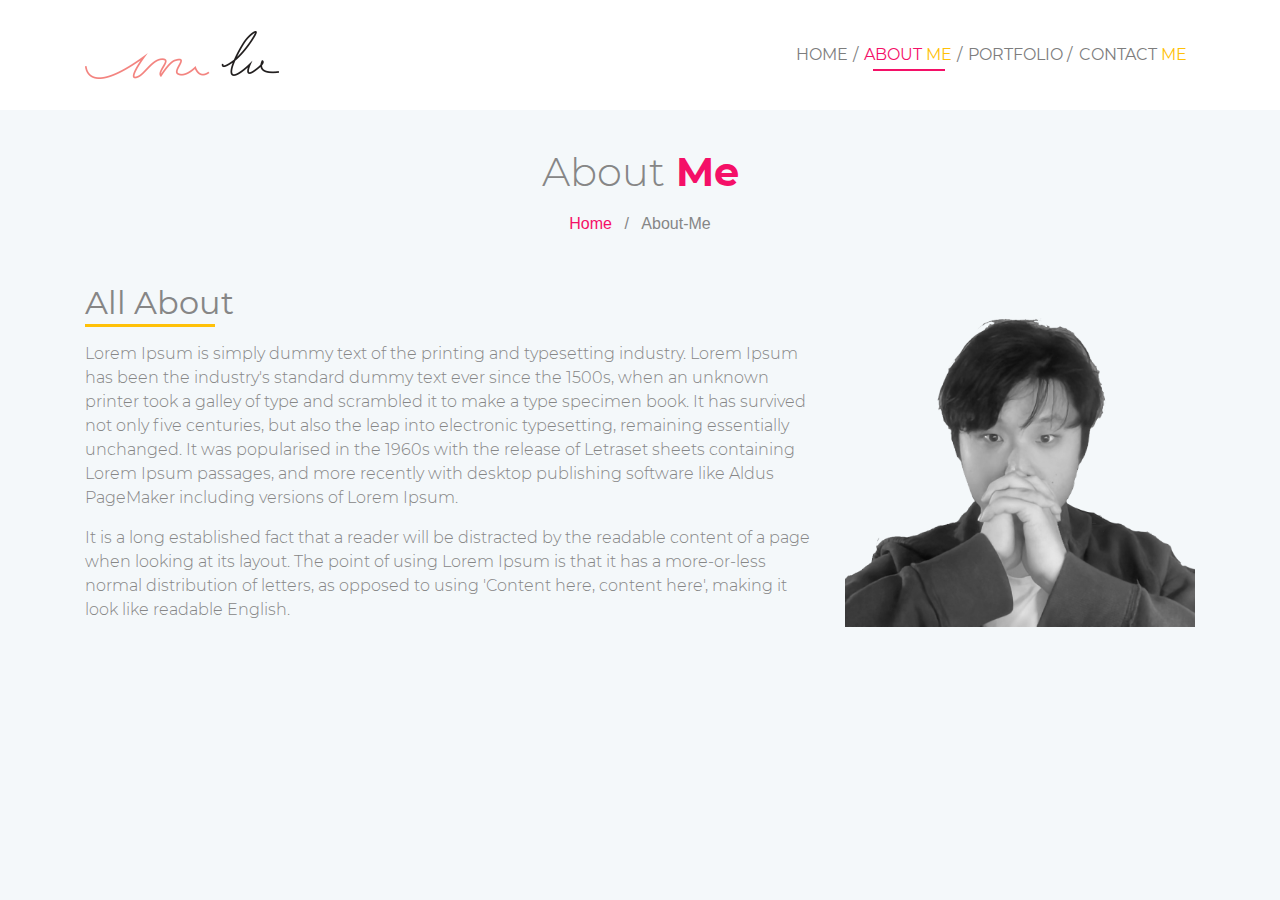
<file: about.html>
<!DOCTYPE html>
<html lang="en">

	

<head>

    	<!-- Define Charset -->
		<meta charset="utf-8"/>
    
    	<!-- Page Title -->
    	<title>About - Siming Qiao</title>
        
        <!-- Responsive Metatag -->
		<meta name="viewport" content="width=device-width, initial-scale=1, maximum-scale=1" />
	
    	 <!-- Short description of your web-page -->
    	<meta name="description" content="Julia-Dee | Personal Blog Responsive HTML5 Template">
		
        <!-- Important to put relevant and correct keywords in your meta tags in the source of your web-page -->
    	<meta name="keywords" content="Personal Blog Responsive HTML5 Template, Bootstrap Personal Blog Templates" />
        
        <link rel="shortcut icon" href="img/favicon.png" >
        
        <!-- Custom styles -->
    	<link rel="stylesheet" type="text/css" href="css/style.css">

    	<!-- Bootstrap core CSS -->
    	<link rel="stylesheet" type="text/css" href="css/bootstrap.css">
		
		<!-- Custom fonts -->
    	<link rel="stylesheet" type="text/css" href="fonts/font-awesome/css/font-awesome.min.css">

  	</head>

  	<body>

    	<!-- Main Navigation -->
    	<nav class="navbar navbar-expand-lg navbar-light fixed-top" id="mainNav">
      		<div class="container">
        		<a class="navbar-brand js-scroll-trigger" href="index.html">
                	<img class="img-fluid" src="img/logo.png" alt="logo">
                </a>
            	<button class="navbar-toggler navbar-toggler-right" type="button" data-toggle="collapse" data-target="#navbarResponsive" aria-controls="navbarResponsive" aria-expanded="false" aria-label="Toggle navigation">
              	<span class="navbar-toggler-icon"></span>
            	</button>
        		<div class="collapse navbar-collapse" id="navbarResponsive">
          			<ul class="navbar-nav nav-pills ml-auto">
                    	<li class="nav-item">
              				<a class="nav-link" href="index.html">Home</a>
            			</li>
            			<li class="nav-item">
              				<a class="nav-link active" href="about.html">About <span>Me</span></a>
            			</li> 
						<li class="nav-item">
                      		<a class="nav-link" href="portfolio.html">Portfolio</a>
                    	</li>
                    
                    	<li class="nav-item">
                      		<a class="nav-link" href="contact.html">Contact <span>Me</span></a>
                    	</li>
                  	</ul>
        		</div>
      		</div>
    	</nav>
        
        <div class="content-section">
            <section>
                <div class="container">
                	<!-- Breadcrumb Navigation -->
                    <div class="row">
						<div class="col-md-12 col-lg-12 col-sm-12 col-12 text-center">	
							<div class="seprate-page-title pt-5 pb-4">
								<h1><span>About</span><span> Me</span></h1>
                                <ul class="breadcrumb">
                                    <li><a href="index.html">Home</a></li>
                                    <li>About-Me</li>
                                </ul>
							</div>
						</div>
					</div>
                    
                    <div class="row">
                    	<div class="col-lg-8 col-md-8 col-sm-8">
                    		<h2 class="underliner">All About</h2>
                    		<p>Lorem Ipsum is simply dummy text of the printing and typesetting industry. Lorem Ipsum has been the industry's standard dummy text ever since the 1500s, when an unknown printer took a galley of type and scrambled it to make a type specimen book. It has survived not only five centuries, but also the leap into electronic typesetting, remaining essentially unchanged. It was popularised in the 1960s with the release of Letraset sheets containing Lorem Ipsum passages, and more recently with desktop publishing software like Aldus PageMaker including versions of Lorem Ipsum.</p>
                            <p>It is a long established fact that a reader will be distracted by the readable content of a page when looking at its layout. The point of using Lorem Ipsum is that it has a more-or-less normal distribution of letters, as opposed to using 'Content here, content here', making it look like readable English.</p>
                        </div>
                        <div class="col-lg-4 col-md-4 col-sm-4 text-center">
                        	<img class="img-fluid" src="img/freelancer.png" alt="about-me-image">
                        </div>
                    </div>
                    
                    
                    
                </div>
            </section>
        </div>
        

        
        <!-- Bootstrap core JavaScript -->
    	<script src="js/jquery.min.js"></script>
    	<script src="js/bootstrap.min.js"></script>
        
       	<!-- Custom JavaScript -->
        <script type="text/javascript" src="js/custom.js"></script>

  	</body>


</html>
</file>
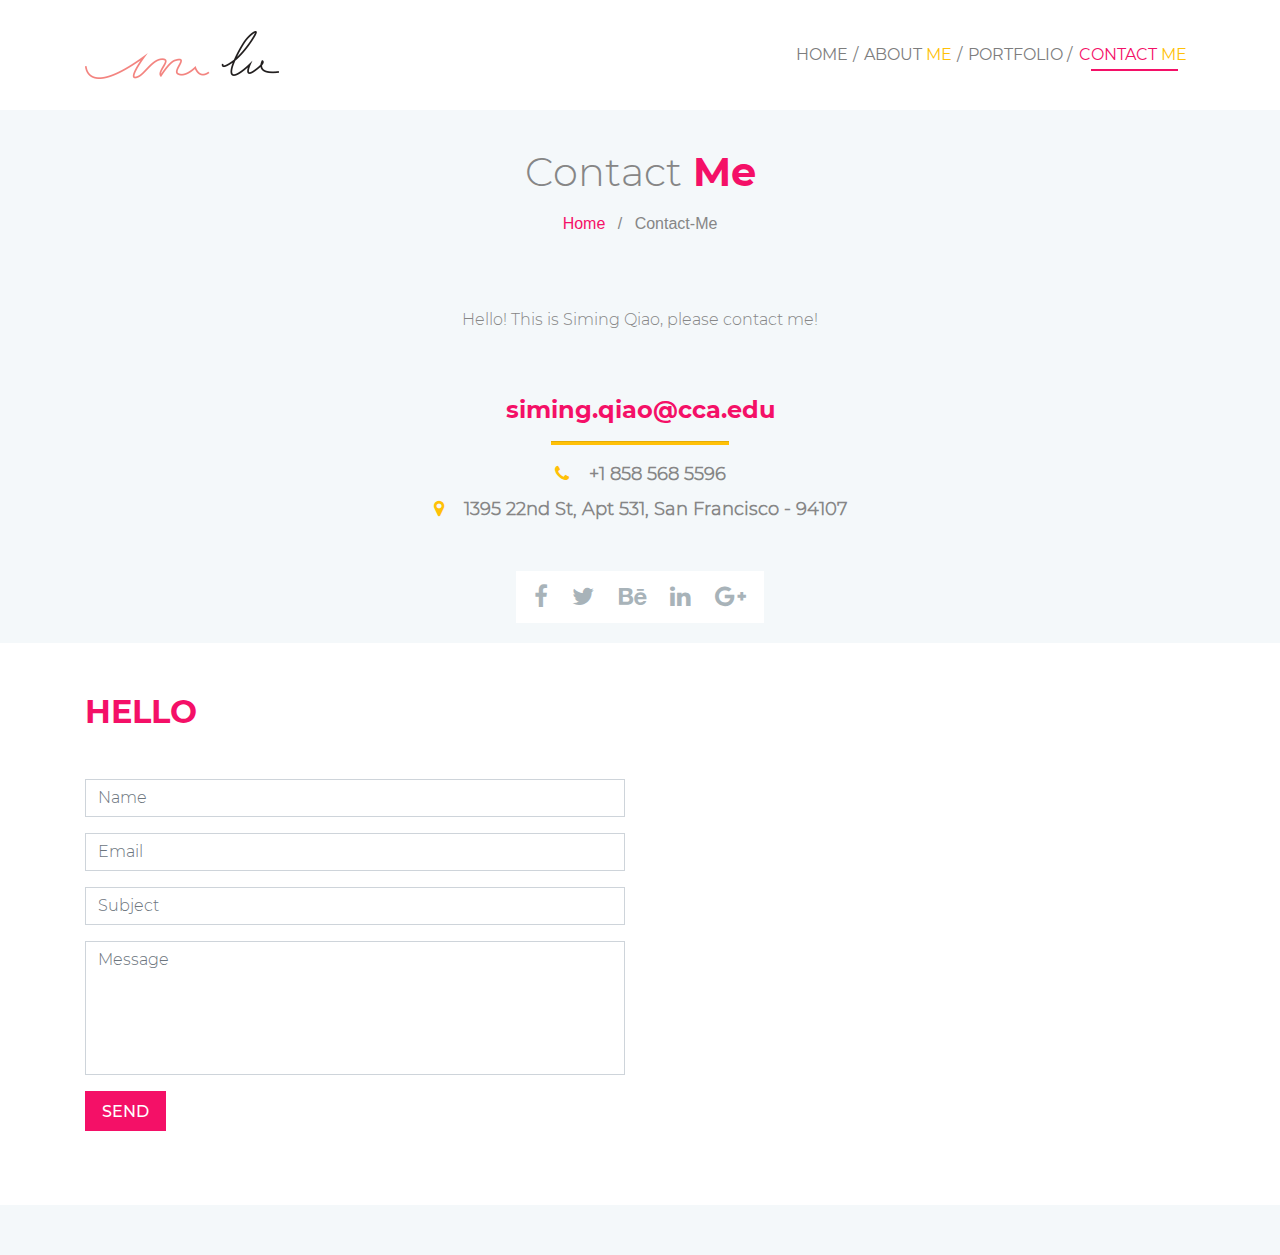
<file: contact.html>
<!DOCTYPE html>
<html lang="en">

	

<head>

    	<!-- Define Charset -->
		<meta charset="utf-8"/>
    
    	<!-- Page Title -->
    	<title>Contact Me - Siming Qiao Personal Portfolio</title>
        
        <!-- Responsive Metatag -->
		<meta name="viewport" content="width=device-width, initial-scale=1, maximum-scale=1" />
	
    	 <!-- Short description of your web-page -->
    	<meta name="description" content="Julia-Dee | Personal Blog Responsive HTML5 Template">
		
        <!-- Important to put relevant and correct keywords in your meta tags in the source of your web-page -->
    	<meta name="keywords" content="Personal Blog Responsive HTML5 Template, Bootstrap Personal Blog Templates" />
        
        <link rel="shortcut icon" href="img/favicon.png" >
        
        <!-- Custom styles -->
    	<link rel="stylesheet" type="text/css" href="css/style.css">

    	<!-- Bootstrap core CSS -->
    	<link rel="stylesheet" type="text/css" href="css/bootstrap.css">
		
		<!-- Custom fonts -->
    	<link rel="stylesheet" type="text/css" href="fonts/font-awesome/css/font-awesome.min.css">

  	</head>

  	<body>

    	<!-- Main Navigation -->
    	<nav class="navbar navbar-expand-lg navbar-light fixed-top" id="mainNav">
      		<div class="container">
        		<a class="navbar-brand js-scroll-trigger" href="index.html">
                	<img class="img-fluid" src="img/logo.png" alt="logo">
                </a>
            	<button class="navbar-toggler navbar-toggler-right" type="button" data-toggle="collapse" data-target="#navbarResponsive" aria-controls="navbarResponsive" aria-expanded="false" aria-label="Toggle navigation">
              	<span class="navbar-toggler-icon"></span>
            	</button>
        		<div class="collapse navbar-collapse" id="navbarResponsive">
          			<ul class="navbar-nav nav-pills ml-auto">
                    	<li class="nav-item">
              				<a class="nav-link" href="index.html">Home</a>
            			</li>
            			<li class="nav-item">
              				<a class="nav-link" href="about.html">About <span>Me</span></a>
            			</li> 
						<li class="nav-item">
                      		<a class="nav-link" href="portfolio.html">Portfolio</a>
                    	</li>
                    	
                    	<li class="nav-item">
                      		<a class="nav-link active" href="contact.html">Contact <span>Me</span></a>
                    	</li>
                  	</ul>
        		</div>
      		</div>
    	</nav>
        
        <div class="content-section">
            <section>
                <div class="container">
                    <div class="row">
						<div class="col-md-12 col-lg-12 col-sm-12 col-12 text-center">	
                        	<!-- Breadcrumb Navigation -->
							<div class="seprate-page-title pt-5 pb-4">
								<h1><span>Contact</span><span> Me</span></h1>
                                <ul class="breadcrumb">
                                    <li><a href="index.html">Home</a></li>
                                    <li>Contact-Me</li>
                                </ul>
							</div>
                            <!-- Contact Content -->
                            <br>
                            <div class="contact-me">
                            	<p>Hello! This is Siming Qiao, please contact me!</p>
                                 <br><br>
                                <!-- Email Address -->
                           	 	<h4><a href="mailto:siming.qiao@cca.edu">siming.qiao@cca.edu</a></h4>
                                <hr>
                                <!-- Phone Number -->
                                <h6><i class="fa fa-phone" aria-hidden="true"></i> &nbsp; &nbsp;+1 858 568 5596</h6>
                                <!-- Address -->
                                <h6><i class="fa fa-map-marker" aria-hidden="true"></i> &nbsp; &nbsp;1395 22nd St, Apt 531, San Francisco - 94107</h6>
                                <br>
                                <!-- Social Media Account -->
                                <div class="contact-social mt-3">
                                    <a href="#"><i class="fa fa-facebook" aria-hidden="true"></i></a>
                                    <a href="#"><i class="fa fa-twitter" aria-hidden="true"></i></a>
                                    <a href="#"><i class="fa fa-behance" aria-hidden="true"></i></a>
                                    <a href="https://www.linkedin.com/in/siming-qiao-b80783262/"><i class="fa fa-linkedin" aria-hidden="true"></i></a>
                                    <a href="#"><i class="fa fa-google-plus"></i></a>
                                </div>
                           	</div>       
						</div>
					</div>
                </div>
            </section>
            
            <section>
            	<div class="say-hello">
                	<div class="container">
                    	<div class="row">
                        	<!-- Left Column -->
                        	<div class="col-lg-6 col-md-12">
                            	<h2>HELLO</h2>
                                <!-- Contact Form -->
                            	<form method="post" action="contact.html" class="mt-5 mb-4">
                                	<div class="form-group">
                                    	<input type="text" class="form-control" placeholder="Name" required>
                                    </div>
                                    <div class="form-group">
                                        <input type="email" class="form-control" placeholder="Email" required>
                                    </div>
                                    <div class="form-group">
                                        <input type="text" class="form-control" placeholder="Subject">
                                    </div>
                                    <div class="form-group">
                                      <textarea class="form-control" rows="5" placeholder="Message" required></textarea>
                                    </div>
                                    <input type="submit" class="form-btn" value="SEND">
                                </form>	
                            </div>
                            
                            <!-- Right Column -->
                            <div class="col-lg-6 col-md-12">
                            	<!-- Google Map Script -->
                            	<iframe src="https://www.google.com/maps/embed?pb=!1m18!1m12!1m3!1d3154.39649137368!2d-122.39693644882644!3d37.75730037966332!2m3!1f0!2f0!3f0!3m2!1i1024!2i768!4f13.1!3m3!1m2!1s0x808f7f0be54270e5%3A0x1edba54208b47af5!2sThe%20Landing%20Apartments!5e0!3m2!1sen!2sus!4v1674135922567!5m2!1sen!2sus" width="600" height="450" style="border:0;" allowfullscreen="" loading="lazy" referrerpolicy="no-referrer-when-downgrade"></iframe>
                            </div>
                        </div>
                    </div>
                </div>
            </section>
        </div>
		
        <!-- Footer -->

        
        <!-- Bootstrap core JavaScript -->
    	<script src="js/jquery.min.js"></script>
    	<script src="js/bootstrap.min.js"></script>
        
        <!-- Custom JavaScript -->
        <script type="text/javascript" src="js/custom.js"></script>

  	</body>


</html>
</file>
<file: css/style.css>
/*------------------------------------------------------------------
[Master Stylesheet]

Project		:    Julia-dee
Version		:    1.0
Primary use	:    Personal Blog
-------------------------------------------------------------------*/

/*------------------------------------------------------------------
[ Home Page Layout]
1. Body
    2. Main Navigation
        2.1. Header
    3. Content 
        3.1. About Me
        3.2. My Skills
		3.3. Work Experiance
		3.4. My Work
		3.5. How to Work
		3.6. Freelancer
		3.7. Contact Me  
    4. Footer 
-------------------------------------------------------------------*/

/*------------------------------------------------------------------
[ About Me Page Layout]
1. Body
    2. Main Navigation
        2.1. Header
    3. Content 
		3.1. Breadcrumb Navigation
        3.1. Content 
    4. Footer 
-------------------------------------------------------------------*/

/*------------------------------------------------------------------
[ Blog Page Layout]
1. Body
    2. Main Navigation
    3. Content 
		3.1. Breadcrumb Navigation
        3.2. Content 
			3.2.1. Left Column
				3.2.1.1. Blog Content
				3.2.1.2. Blog Pagination
			3.2.2. Right Column / Sidebar
				3.2.2.1. Blog Search
				3.2.2.2. Recent Post
				3.2.2.3. Blog Category
				3.2.2.4. Blog Tags
				3.2.2.5. Blog Archive Date
    4. Footer 
-------------------------------------------------------------------*/

/*------------------------------------------------------------------
[ Single Blog Page Layout]
1. Body
    2. Main Navigation
    3. Breadcrumb Navigation 
	4. Blog Title
	5. Blog Created Date
	6. Content
		6.1. Left Column
			6.1.1. Blog Content
			6.1.2. Share Blog on Social Media
			6.1.3. Next/Previous Blog Navigation
			6.1.4. Releted Blog
			6.1.5. Blog Comments
			6.1.6. Blog Comment Reply
			6.1.7. Leave a Reply Form
		6.2. Right Column / Sidebar
			6.2.1. Blog Search
			6.2.2. Recent Post
			6.2.3. Blog Category
			6.2.4. Blog Tags
			6.2.5. Blog Archive Date 
    7. Footer 
-------------------------------------------------------------------*/

/*------------------------------------------------------------------
[ Contact Page Layout]
1. Body
    2. Main Navigation
    3. Breadcrumb Navigation 
	4. Contact Content
		4.1. Email Address
		4.2. Phone Number 
		4.3. Address
		4.4. Social Icon
	5. Left Column
		6.1. Contact Form	
	6. Right Column	
		6.1. Google Map  
    7. Footer 
-------------------------------------------------------------------*/

/*------------------------------------------------------------------
[ 404 Page Layout]
1. Body
    2. Main Navigation
    3. Breadcrumb Navigation 
	4. Title
	5. Social Icon
	6. Home & Contact Button
	7. Footer
-------------------------------------------------------------------*/ 

/*------------------------------------------------------------------
[ Portfolio Page Layout]
1. Body
    2. Main Navigation
    3. Breadcrumb Navigation 
	4. Content
		4.1. Portfolio Category Tab
		4.2. Portfolio Content
			4.2.1. Portfolio Block
				4.2.1.1. Portfolio Image
				4.2.1.2. Portfolio Title
				4.2.1.3. Portfolio Modal
	7. Footer
-------------------------------------------------------------------*/ 

/* Comman CSS for use all pages*/

/* [Typography] */
@font-face {
    font-family: Montserrat-Regular;
    src: url(../fonts/Montserrat-Regular.ttf);
}
@font-face {
    font-family: Montserrat-Medium;
    src: url(../fonts/Montserrat-Medium.ttf);
}
@font-face {
    font-family: Montserrat-Light;
    src: url(../fonts/Montserrat-Light.ttf);
}
@font-face {
    font-family: Montserrat-Bold;
    src: url(../fonts/Montserrat-Bold.ttf);
}
@font-face {
    font-family: Montserrat-SemiBoldItalic;
    src: url(../fonts/Montserrat-SemiBoldItalic.ttf);
}
a:hover {
	text-decoration:none !important;
}
a:focus {
    border-color: #f41067 !important;
	box-shadow: none !important;
    outline:0px !important;
    -webkit-appearance:none;
}
a{
	transition:all 320ms ease-in-out;
	-moz-transition:all 320ms ease-in-out;
	-ms-transition:all 320ms ease-in-out;
	-o-transition:all 320ms ease-in-out;
	-webkit-transition:all 320ms ease-in-out;
}
body {
	background-color:#f4f8fa !important;
}
.container-fluid {
	padding:0px !important;	
}
.modal-title {
	font-family: Montserrat-Bold;
    color: #f41067;
    margin-right: 20px;
    font-size: 24px;
}
.modal-body {
	font-family: Montserrat-Light;
	color:#868686;
	text-align:left;
	overflow-y: auto;
}
.pro-date, .pro-client, .pro-category {
	font-family: Montserrat-Regular !important;
    color: #f41067 !important;
    margin-bottom: 0px;
	text-align:center;
}
.model-img {
	margin:0px auto;
	width:100%;	
}
.modal-footer {
    justify-content: center !important;
    border-top: none !important;
	padding-top:0px !important;
}
.btn-close{
	color: #ffffff;
    font-family: Montserrat-Medium;
    padding: 7px 16px 5px 16px;
    background-color: #f41067;
    cursor: pointer;
}

/* Top Page Scrolling Arrow */
#return-to-top {
    position: fixed;
    bottom: 20px;
    right: 20px;
    background: #ffd966;
    width: 40px;
    height: 40px;
    display: block;
    text-decoration: none;
    -webkit-border-radius: 35px;
    -moz-border-radius: 35px;
    border-radius: 35px;
    display: none;
    -webkit-transition: all 0.3s linear;
    -moz-transition: all 0.3s ease;
    -ms-transition: all 0.3s ease;
    -o-transition: all 0.3s ease;
    transition: all 0.3s ease;
}

#return-to-top i {
    color: #fff;
    margin: 0;
    position: relative;
    left: 11px;
    top: 7px;
    font-size: 19px;
    -webkit-transition: all 0.3s ease;
    -moz-transition: all 0.3s ease;
    -ms-transition: all 0.3s ease;
    -o-transition: all 0.3s ease;
    transition: all 0.3s ease;
}
#return-to-top:hover {
    background: #ffc107;
}
#return-to-top:hover i {
    color: #fff;
    top: 5px;
}


/* Main Navigation */
.navbar {
	padding-top:26px !important;
	padding-bottom:26px !important;
	background-color:#FFFFFF;
}
.navbar .navbar-nav .nav-item a {
	font-family: Montserrat-Regular;
	color:#7d7d7d !important;
	text-transform:uppercase;
    position: relative;
   	display: block;	
} 
.navbar-nav>li>a:after {
	transition:all 320ms ease-in-out;
	-moz-transition:all 320ms ease-in-out;
	-ms-transition:all 320ms ease-in-out;
	-o-transition:all 320ms ease-in-out;
	-webkit-transition:all 320ms ease-in-out;
}
.navbar .navbar-nav .nav-item a span {
	color:#ffc107 !important;
}
.navbar .navbar-nav .nav-item a:hover {
	color:#f41067 !important;
}
.navbar .navbar-nav .nav-item a:hover:after {
	opacity:1;
	bottom:4px;
}	
.navbar .navbar-nav .nav-item a:after {
    content: '';
    position: absolute;
    bottom: -5px;
    width: 70%;
    left: 16%;
    height: 2px;
    background-color: #f41067;
    opacity: 0;	
}	
.navbar .navbar-nav .nav-item a:before {
    content: '/';
    position: absolute;
    left: -3%;
	color:#7d7d7d !important;
}	
.navbar .navbar-nav .nav-item:first-child a:before {
	content: none !important;	
}
.navbar .navbar-nav .nav-item .active:after {
	content: '';
    position: absolute;
    bottom: 4px;
    width: 70%;
    left: 16%;
    height: 2px;
    background-color: #f41067;
    opacity: 1;
}
.nav-pills .nav-link.active {
    background-color: #ffffff !important;
}
.navbar .navbar-nav .nav-item .active {
	color:#f41067 !important;	
}

/* Footer */
footer p{
	font-family: Montserrat-Regular;
	text-align:center;
	color: #9b9b9b;
	text-transform:uppercase;
}


/*=========================================
		Home Page CSS Start Here
=========================================*/

/* Header Top Section*/
.header-top{
    margin-top:97px;
    background-image:url(../img/hello-background.jpg);
    background-size: cover;
    background-repeat: no-repeat;
}
.hello {
   	background-image:url(../img/hello.png);
    background-position: left;
    background-repeat: no-repeat;
    background-size: contain;
	padding: 10px 10px 23px 25px;
	margin-top:90px;
}
.hello h2 {
	color:#ffffff;
	text-transform:uppercase;
	font-family: Montserrat-Medium;
}
.name h1 span:first-child {
	font-family: Montserrat-Light;
	color:#868686;
}
.name h1 span:last-child {
	font-family: Montserrat-Bold;
	color:#f41067;
}
.name h5{
	font-family: Montserrat-Light;
	color:#868686;
}
.resume a {
	color:#ffffff;
	font-family: Montserrat-Medium;
	padding:8px 16px;
	background-color:#f41067;
	border:1px solid #f41067;
}
.resume a:hover {
	color:#f41067;
	border:1px solid #f41067;
	background-color:#FFFFFF;
}
.social {
	margin-top:90px;
	background-color:#ffffff;
	display:inline-block;
	padding-top:8px;
	padding-bottom:8px;
}
.social a {
	color:#a8b3b9;
	font-size:24px;
	padding:5px 10px;
}
.social a:first-child {
	padding-left:18px !important;
}

.social a:last-child {
	padding-right:18px;
}
.social a:hover {
	color:#f41067;
}

/* About Me Section */
.about-me-heading h1 {
    padding-right: 30px !important;
    padding-top: 10px;
    padding-bottom: 10px;
    border-radius: 0px 40px 40px 0px;
    background-color: #ffffff;
    display: inline-block;
    padding-left: 9%;
}
.about-me-heading h1 span:first-child {
	font-family: Montserrat-Light;
	color:#868686;
}
.about-me-heading h1 span:last-child{
	font-family: Montserrat-Bold;
	color:#f41067;
}
.about-content p {
	font-family: Montserrat-Light;
	color:#868686;
	text-align: justify;
}

/* My Skills Section */
.skill {
	color:#5f5f5f;
	font-family: Montserrat-Medium;
}
.skill span {
	margin-right: 10px;
}
.my-skill-heading h1 {
	padding-top: 10px;
	padding-bottom: 10px;
	border-radius: 40px 0px 0px 40px;
	background-color: #ffffff;
	display: inline-block;
	float:right;
	padding-right:9%;
	padding-left:30px;
}
#skill-progress {
	color:#5f5f5f;
	font-family: Montserrat-Medium;
}	
.my-skill-heading h1 span:first-child {
	font-family: Montserrat-Light;
	color:#868686;
}
.my-skill-heading h1 span:last-child {
	font-family: Montserrat-Bold;
	color:#f41067;
}
.skillbar {
	position:relative;
	display:block;
	margin-bottom:15px;
	width:100%;
	background:#eee;
	height:10px;
	border-radius:3px;
	-moz-border-radius:3px;
	-webkit-border-radius:3px;
	-webkit-transition:0.4s linear;
	-moz-transition:0.4s linear;
	-ms-transition:0.4s linear;
	-o-transition:0.4s linear;
	transition:0.4s linear;
	-webkit-transition-property:width, background-color;
	-moz-transition-property:width, background-color;
	-ms-transition-property:width, background-color;
	-o-transition-property:width, background-color;
	transition-property:width, background-color;
}
.skillbar-bar {
	height:10px;
	width:0px;
	background: #ffc107;
	border-radius:3px;
	-moz-border-radius:3px;
	-webkit-border-radius:3px;
}

/* Work Exp Section*/
.work-exp-heading h1 {
    padding-right: 30px !important;
    padding-top: 10px;
    padding-bottom: 10px;
    border-radius: 0px 40px 40px 0px;
    background-color: #ffffff;
    display: inline-block;
    padding-left: 9%;
}
.work-exp-heading h1 span:first-child {
	font-family: Montserrat-Light;
	color:#868686;
}
.work-exp-heading h1 span:last-child {
	font-family: Montserrat-Bold;
	color:#f41067;
}
.list-group.vertical-steps {
  padding-left:10px;
}
.list-group.vertical-steps .list-group-item {
  border:none;
  border-left: 2px solid #fbc10a;
  box-sizing:border-box;
  border-radius:0;
  padding-left:20px;
  padding-right:0px;
  padding-bottom:20px;  
  padding-top:0px;
  background-color: transparent;
}
.list-group.vertical-steps .list-group-item.active {
  background-color:transparent;
  color:inherit;
}
.list-group.vertical-steps .list-group-item:last-child {
  border-left:3px solid transparent;
  padding-bottom:0;
}
.list-group.vertical-steps .list-group-item::before {
    border-radius: 50%;
    background-color: #ffffff;
    color: #fff;
    content: '';
    display: inline-block;
    float: left;
    height: 17px;
    line-height: 25px;
    margin-left: -29px;
    text-align: center;
    width: 17px; 
}
.list-group.vertical-steps .list-group-item span, 
.list-group.vertical-steps .list-group-item a {
  overflow:hidden;
  padding-top:2px;
}
.list-group.vertical-steps .list-group-item.completed {
	border-left: 1px solid #e8e8e8;
}
.list-group.vertical-steps .list-group-item.completed::before {
    color: #fff;
    border: 5px solid #fbc10a;
}
.list-group-item h4 {
	font-family: Montserrat-Bold;
	color: #f41067;
	margin-right:20px;
	font-size:24px;
	float: left 
}
.list-group-item span {
	background-color: #ffc107;
	padding:3px 10px;
	color:#ffffff;
	border-radius:15px;
	font-size:13px;
	font-family: Montserrat-SemiBoldItalic;
}
.list-group-item h5 {
	font-family: Montserrat-Medium;
	color: #5f5f5f;
	text-transform:uppercase;
	clear:both;
	font-size:18px;
}
.list-group-item p {
	 font-family: Montserrat-Light;
	 color: #868686;
	 font-size:16px;
}

/* My Work Section*/
#my-work {
	background-color:#FFF;	
}
.work-title h1 span:first-child {
	font-family: Montserrat-Light;
	color:#868686;
}
.work-title h1 span:last-child {
	font-family: Montserrat-Bold;
	color:#f41067;
}
.tabs-wrapper .nav .nav-item a {
    padding: 5px 18px;
    color: #868686;
    border-radius: 30px;
    font-family: Montserrat-Regular;
	display: inline-block;
	font-weight:700;
	text-transform:uppercase;
	font-size:13px;
}
.tabs-wrapper .nav .nav-item {
	margin-bottom:8px;	
}
.tabs-wrapper .nav .nav-item .active {
	background-color: #ffc107;
    color: #ffffff;
    border-radius: 15px;
}
.portfolio-item .portfolio-link {
    position: relative;
    display: block;
    max-width: 400px;
    margin: 0 auto;
    cursor: pointer;
	height:200px;
}
.portfolio-item .portfolio-link img {
	width:100%;
	height:100% !important;
}
.portfolio-item .portfolio-link .portfolio-hover {
    position: absolute;
    width: 100%;
    height: 100%;
    -webkit-transition: all ease .5s;
    -moz-transition: all ease .5s;
    transition: all ease .5s;
    opacity: 0;
    background: rgba(254,209,54,.9);
}
.portfolio-item .portfolio-link .portfolio-hover .portfolio-hover-content {
    font-size: 20px;
    position: absolute;
    top: 50%;
    width: 100%;
    height: 20px;
    margin-top: -12px;
    text-align: center;
    color: #fff;
}
.portfolio-item .portfolio-link .portfolio-hover .portfolio-hover-content i {
    margin-top: -12px;
}
.portfolio-item .portfolio-caption {
    max-width: 400px;
    margin: 0 auto;
    padding: 25px;
    text-transform:uppercase;
    background-color: #fff;
	font-family: Montserrat-Medium;
	text-align:center;
}
.portfolio-item .portfolio-caption p:hover {
	color: #f41067;
}
.portfolio-item .portfolio-link .portfolio-hover:hover {
    opacity: 1;
}

/* How i Work Section */
.how-i-work-title h1 span:first-child {
	font-family: Montserrat-Light;
	color:#868686;
}
.how-i-work-title h1 span:last-child {
	font-family: Montserrat-Bold;
	color:#f41067;
}
#how-work h1 {
	font-family: Montserrat-Bold;
	color:#5f5f5f;
}
#how-work h6 {
	font-family: Montserrat-Light;
	text-transform:uppercase;
	color: #868686;
}
.step-line ul {
    list-style-type: none;
    margin: 0;
    padding: 0;
    overflow: hidden;
}
.step-line ul li {
    float: left;
    width:25%;
	display: block;
	max-width:25%;
	text-align:center;
	padding-left:15px;
	padding-right:15px;
}
.step-line ul li .step {
	position:relative;
}
.step-line ul li .last-step-img {
	margin-bottom:5px;
}
.step-line ul li .step:after {
	content: '';
    position: absolute;
    height: 1px;
    color: #666666;
    width: 105%;
    background-color: #ffc107;
    top: 25px;
}
.step-line ul li:last-child .step:after {
	content: none !important;	
}

/* Freelance Section*/
#freelance {
	background-image:url(../img/freelancer-back.jpg);
	background-repeat: no-repeat;
    background-size: cover;
    background-position: center;
	padding-top: 80px;
    padding-bottom: 80px;
	margin-top: 130px;
}
.freelance-text h2 {
	font-family: Montserrat-Regular;
}
.freelance-text h2 span {
	font-family: Montserrat-Bold;
	color:#ffffff;
}
.hire-me a {
	color:#ffffff;
	font-family: Montserrat-Medium;
	padding:8px 16px;
	background-color:#f41067;
	border:1px solid #f41067;
}
.hire-me a:hover {
	color:#f41067;
	border:1px solid #f41067;
	background-color:#FFFFFF;
}
.freelancer-img {
	position: absolute;
    top: -172px;
}	

/* Contact Me Section */
.contact-heading h1 {
    padding-right: 30px !important;
    padding-top: 10px;
    padding-bottom: 10px;
    border-radius: 0px 40px 40px 0px;
    background-color: #ffffff;
    display: inline-block;
    padding-left: 9%;
}
.contact-heading h1 span:first-child {
	font-family: Montserrat-Light;
	color:#868686;
}
.contact-heading h1 span:last-child {
	font-family: Montserrat-Bold;
	color:#f41067;
}
#contact-me h4 {
	font-family: Montserrat-Bold;
	color:#f41067;
}
#contact-me h5 a {
	font-family: Montserrat-Medium;
	color:#868686;
}
#contact-me h6 {
	background-color: #ffc107;
	padding:5px 18px;
	color:#ffffff;
	border-radius:15px;
	display:inline-block;
	font-family: Montserrat-SemiBoldItalic;
}
#contact-me p {
	font-family: Montserrat-Regular;
	letter-spacing:1.3px;
	color:#7a7a7a;
}
.contact-social {
	background-color:#ffffff;
	padding-top:8px;
	padding-bottom:8px;
	display: inline-block;
}
.contact-social a {
	color:#a8b3b9;
	font-size:24px;
	padding:5px 10px;
}
.contact-social a:first-child {
	padding-left:18px !important;
}
.contact-social a:last-child {
	padding-right:18px;
}
.contact-social a:hover {
	color:#f41067;
}
textarea {
    resize:none !important;
}
.home-contact .form-control {
	border:1px solid #ffffff !important;
	border-radius:0px !important;
	font-family: Montserrat-light;
	-webkit-transition: width 10s;
	color:#868686;
}
.home-contact .form-btn {
	color:#ffffff;
	font-family: Montserrat-Medium;
	padding:8px 16px 6px 16px;
	background-color:#f41067;
	border:1px solid #f41067;
	cursor:pointer;
}
.home-contact .form-btn:hover {
	color:#f41067;
	background-color:#ffffff;
	transition:all 320ms ease-in-out;
}
.home-contact .form-control:focus {
    color: #868686;
    box-shadow: none !important;
	border: 1px solid #f41067 !important;
}


/*=========================================
		Seprate Page CSS Start Here
=========================================*/
/* Comman Section CSS For Seprate Page */
.content-section {
    margin-top: 100px;
	margin-bottom:50px;
}
.content-section h2 {
	font-family: Montserrat-Regular;
	color:#868686;
}
.tlinks {text-indent: -9999px;height: 0;line-height: 0;font-size: 0;overflow: hidden;}
.underliner{
	position:relative;
	margin-bottom:20px;
}
.underliner:before {
	content:'';
	position:absolute;
	width:130px;
	height:3px;
	background-color: #ffc107;	
	bottom: -5px;	
}
.content-section p {
    font-family: Montserrat-Light;
    color: #868686;
}
.seprate-page-title h1 span:first-child {
    font-family: Montserrat-Light;
    color: #868686;	
}
.seprate-page-title h1 span:last-child {
    font-family: Montserrat-Bold;
    color: #f41067;
}
ul.breadcrumb {
    padding: 8px 16px;
    list-style: none;
    background-color: transparent !important;
	display:block !important;
}
ul.breadcrumb li {
	display: inline;
	text-align:center;
	color: #868686;
}
ul.breadcrumb li+li:before {
    padding: 8px;
    color: #868686;
    content: "/\00a0";
}
ul.breadcrumb li a {
	color: #f41067;
}

/*----------------- About Me Page--------------- */
.quote-box {
    box-shadow: 2px 2px 2px 2px #E0E0E0; 
	background-color:#FFF;
	width:90%;
	margin:0px auto !important;
}
.fa-quote-left {
	color: #ffc107;	
	font-size:36px !important;
	padding:20px 0px;
}
.quote-box-content {
	padding:10px 0px;	
}

/*---------------- Blog Page ------------------ */
.blog {
	padding-top:20px;
	padding-bottom:20px;
	border-bottom:1px solid	#868686;
}
.blog-title h2 {
	font-size:28px;	
}
.blog .blog-meta p{
	color: #f41067;
}
.blog-image img {
	width:100%;
	margin-bottom:20px;	
}
.blog-read-more a, 
.single-blog-post-navigation a {
	font-family: Montserrat-Bold;
    color: #f41067;	
}
.blog-read-more a:hover, 
.single-blog-post-navigation a:hover{
	color: #f41067;
}
.blog-read-more a:hover .fa{
	padding-left:5px;
	transition:all 320ms ease-in-out;
}
.blog-pagination{
	padding-top:30px;
	float: right;	
}
.blog-pagination .page-link {
    color: #f41067;
    background-color: #fff;
    border: 1px solid #868686;
	font-family: Montserrat-Bold;
}
.blog-pagination .active{
	color: #ffffff;
    text-decoration: none;
    background-color: #f41067;
    border-color: #868686;	
}
.blog-pagination .page-link:hover {
    color: #ffffff;
    text-decoration: none;
    background-color: #f41067;
    border-color: #868686;
}
.blog-search input[type=text] {
	border-color: #868686;
    width: 100%;
    box-sizing: border-box;
    border: 1px solid #868686;
    font-size: 16px;
    background-color: white;
    background-image: url(../img/searchicon.png);
    background-position: 10px 10px; 
    background-repeat: no-repeat;
    padding: 8px 20px 8px 40px;
	border-radius: 0px !important;
    font-family: Montserrat-light;
    -webkit-transition: width 10s;
}
.blog-search input[type=text]:focus {
	box-shadow: none !important;
    border: 1px solid #f41067 !important;	
}
.blog-sidebar a {
	font-family: Montserrat-Light;
	color: #868686;
}
.blog-sidebar a:hover {
	color: #f41067;
}
.recent-blog h4,
.blog-category h4, 
.blog-tag h4, 
.blog-archive h4 {
	font-family: Montserrat-Bold;
    color: #f41067;
    font-size: 20px;
	text-transform:uppercase;	
}
.recent-blog p { 
	font-size:13px;
	font-weight:700;
	margin-bottom: 5px;
	line-height:16px;
}
.blog-category ul, 
.blog-archive ul {
	margin:0px;
	padding:0px;
	list-style-type:none;	
}
.blog-tag a{
	float:left;
	border:1px solid #f41067;
	padding:3px 5px;
	margin-right:5px;
	margin-bottom:10px;	
	font-size:14px;
}
.blog-tag a:hover {
	background-color:#f41067;
	color:#ffffff;
}

/*------------------ Single Blog Page ----------------- */
.single-blog-content h4 {
	font-family: Montserrat-Regular !important;
    color: #868686 !important;	
}
.single-blog-meta p{
	color: #f41067;
}
.single-blog-post-navigation {
	padding-top:20px;
	padding-bottom:20px;	
}
.single-blog-post-share, .single-blog-releted-post, .single-blog-comment {
	border-bottom:1px solid	#868686;
	padding-bottom: 24px;
}
.single-blog-releted-post h4, .single-blog-comment h4, .single-blog-comment-form h4 {
	font-family: Montserrat-Bold;
    color: #f41067;
    font-size: 20px;
	margin-bottom:20px;
}
.single-blog-releted-post a {
	font-family: Montserrat-Light;
    color: #868686;
}
.single-blog-releted-post a:hover {
	color: #f41067;
}
.user-name h6 {
    font-family: Montserrat-Light;
    color: #868686;
    font-weight: 900;
    font-size: 18px;
    margin-bottom: 3px;
}
.user-name {
	font-size:14px;	
}
.cmt-rpl-btn {
	font-family: Montserrat-Light;
    color: #868686;	
}
.cmt-rpl-btn:hover {
	color: #f41067;	
}

/*-------------- Contact-Me Page -----------------*/
.contact-me h4 a {
	font-family: Montserrat-Bold;
    color: #f41067;
}
.contact-me hr {
	width:16%;
	height:3px;
	background-color:#ffc107;	
}
.contact-me .fa-phone, .contact-me .fa-map-marker {
	color:#ffc107;	
}
.contact-me h6 {
	font-family: Montserrat-Light;
    color: #868686;
	font-weight:bold;
	font-size:18px;
	line-height: 1.5em;
}
.say-hello {
	background-color:#FFF;
	margin-top:20px;
	margin-bottom:20px;	
	padding-top:50px;
	padding-bottom:50px;
}
.say-hello h2 {
    font-family: Montserrat-Bold;
    color: #f41067;
}
.say-hello .form-control, .single-blog-comment-form .form-control {
	border-radius:0px !important;
	font-family: Montserrat-light;
	-webkit-transition: width 10s;
}
.say-hello .form-btn, .single-blog-comment-form .form-btn {
	color:#ffffff;
	font-family: Montserrat-Medium;
	padding:8px 16px 6px 16px;
	background-color:#f41067;
	border:1px solid #f41067;
	cursor:pointer;
}
.say-hello .form-btn:hover, .single-blog-comment-form .form-btn:hover {
	color:#f41067;
	background-color:#ffffff;
	transition:all 320ms ease-in-out;
}
.say-hello .form-control:focus, .single-blog-comment-form .form-control:focus {
    color: #9b9b9b;
    box-shadow: none !important;
	border: 1px solid #f41067 !important;
}

/* 404 Page */ 
.not-found-page .not-found {
	font-family: Montserrat-Bold;
  	display: table;
  	margin: 0 auto;
  	font-size: 7em;
  	background: linear-gradient(to right, #f41067 50%, #ffc107 50%);
  	-webkit-background-clip: text;
  	-webkit-text-fill-color: transparent;
  	line-height: 200px;
}
.not-found-page-button .home-btn {
	color: #ffffff;
	font-family: Montserrat-Medium;
	padding: 8px 24px 6px 24px;
	background-color: #f41067;
	border: 1px solid #f41067;
	cursor: pointer;
}
.not-found-page-button .home-btn:hover {
	color: #f41067;
	background-color: #ffffff;
	border: 1px solid #f41067;

}
.not-found-page-button .contact-btn {
	color: #ffffff;
	font-family: Montserrat-Medium;
	padding: 8px 16px 6px 16px;
	background-color: #ffc107;
	border: 1px solid #ffc107;
	cursor: pointer;
}
.not-found-page-button .contact-btn:hover {
	color: #ffc107;
	background-color: #ffffff;
	border: 1px solid #ffc107;
}

/*=========================================
		        Media Query
=========================================*/
@media only screen and (max-width: 1280px) {
.about-me-heading h1, .work-exp-heading h1, .contact-heading h1{
	padding-left:7%;	
}
.my-skill-heading h1 {
    padding-right: 7%;
}
}

@media only screen and (max-width: 1024px) {
.list-group-item h4 {
	float: none; 
}
.list-group-item h5 {
    margin-top: 14px;
}
.skill span img {
	width: 40%;	
}
.skill{
	font-size:12px;	
}
.about-me-heading h1, 
.work-exp-heading h1, 
.contact-heading h1 {
	padding-left:4%;	
}
.my-skill-heading h1 {
    padding-right: 4%;
}
}

@media only screen and (max-width: 992px){
h1{
	font-size:30px !important;	
}
h2{
	font-size: 26px !important;	
}
h4{
	font-size: 20px !important;	
}
a, p{
	font-size:14px !important;	
}
.navbar-expand-lg .navbar-nav .nav-link {
    padding-right: 0.8rem !important;
    padding-left: 0.8rem !important;
}
.navbar-toggler-icon {
    width: 1em !important;
    height: 1.2em !important;
}
.navbar-light .navbar-toggler {
    border-color: #f41067 !important;
}
.navbar-toggler:focus {
    border-color: #f41067 !important;
    outline:0px !important;
    -webkit-appearance:none;
}
.navbar .navbar-nav .nav-item a:after{
    content: none;
}	
.navbar .navbar-nav .nav-item a:before{
    content: none;
}
.navbar .navbar-nav .nav-item .active:after{
	content: none;
}
.header-top {
    margin-top: 74px;
}
.hello {
	margin-top: 20px;
}
.social {
    margin-top: 40px;
}
#freelance {
    padding-top: 40px;
    padding-bottom: 40px;
}
.freelancer-img {
    top: -165px;
}
.about-me-heading h1, .work-exp-heading h1, .contact-heading h1 {
	padding-left:14%;	
}
.my-skill-heading h1 {
    padding-right: 14%;
}
}

@media only screen and (max-width: 768px) {
h2{
	font-size:24px !important;	
}
.about-me-heading h1, .work-exp-heading h1, .contact-heading h1 {
	padding-left:5%;	
}
.list-group-item h4 {
	float:none !important;	
}
.list-group-item h5 {
	margin-top:10px;
}
.my-skill-heading h1 {
    padding-right: 5%;
}
.name h1 {
	font-size:30px;
}
.social {
    margin-top: 20px;
}
#freelance {
    padding-top: 30px;
    padding-bottom: 32px;
}
.freelancer-img {
    top: -94px;
}
}

@media only screen and (max-width: 690px) {
.social a, .contact-social a {
    font-size: 16px;
}	
}

@media only screen and (max-width: 576px) {
.skill span img {
	width:auto !important;	
}
.skill{
	font-size:14px !important;	
}
}

@media only screen and (max-width: 480px) {
.about-me-heading h1, .work-exp-heading h1, .contact-heading h1 {
	padding-left:4%;	
}
.list-group-item h4 {
	float:none !important;	
}
.list-group-item h5 {
	margin-top:10px;
}
.my-skill-heading h1 {
    padding-right: 3%;
}
.step-line ul li {
    float: none;
    width: 100%;
    max-width: 100%;
	margin-bottom:30px;
}
.step-line ul li .step {
	display:none;
}
.freelancer-img {
    position: initial;
}
#freelance {
    padding-top: 40px;
    padding-bottom: 0px;
}
.hire-me {
	margin-bottom:30px;
}
}
</file>
